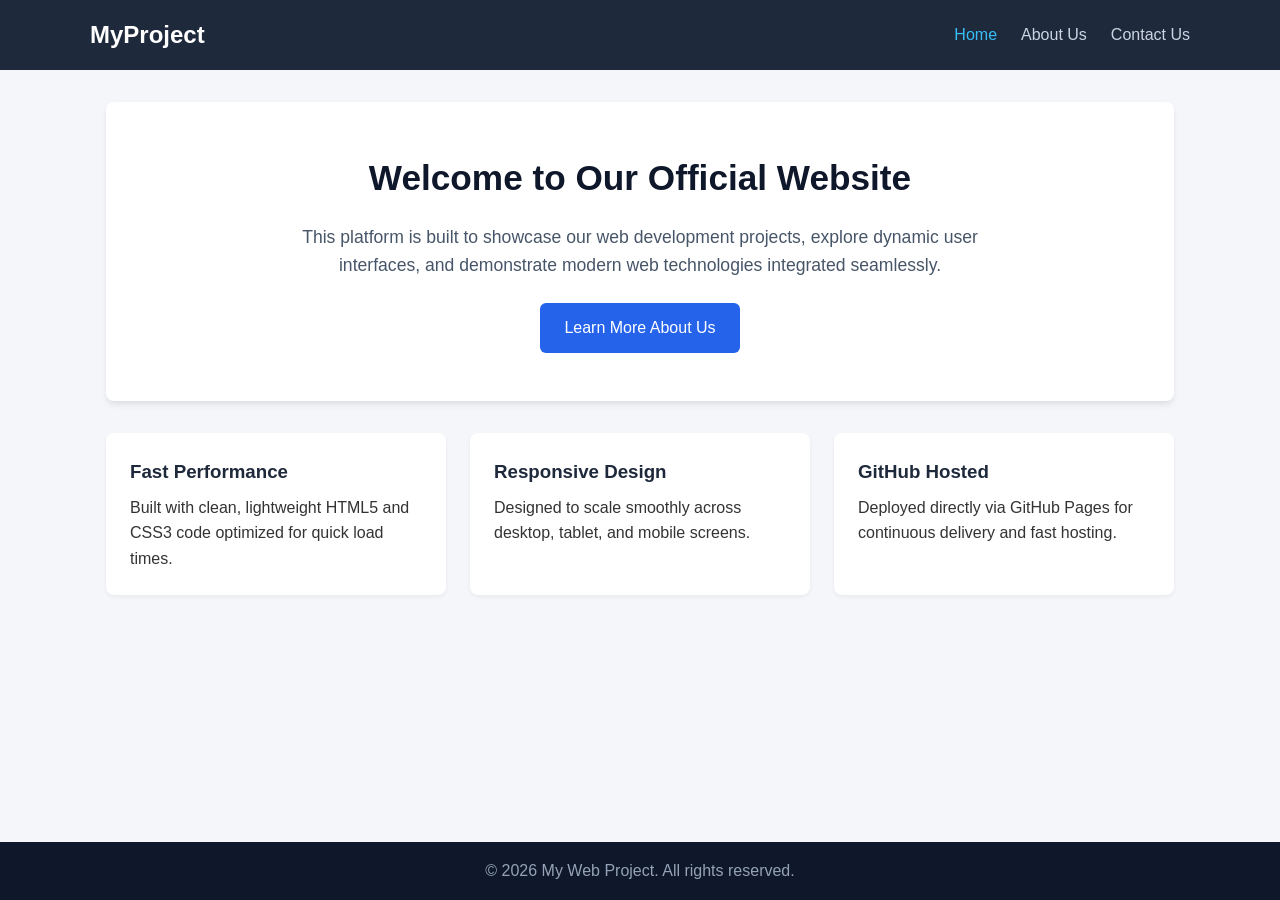
<file: index.html>
<!DOCTYPE html>
<html lang="en">
<head>
  <meta charset="UTF-8" />
  <meta name="viewport" content="width=device-width, initial-scale=1.0" />
  <title>Home - My Web Project</title>
  <link rel="stylesheet" href="style.css" />
</head>
<body>
  <header>
    <nav class="navbar">
      <div class="logo">MyProject</div>
      <ul class="nav-links">
        <li><a href="index.html" class="active">Home</a></li>
        <li><a href="about.html">About Us</a></li>
        <li><a href="contact.html">Contact Us</a></li>
      </ul>
    </nav>
  </header>

  <main class="container">
    <section class="hero">
      <h1>Welcome to Our Official Website</h1>
      <p class="intro-text">
        This platform is built to showcase our web development projects, explore dynamic user interfaces, and demonstrate modern web technologies integrated seamlessly.
      </p>
      <a href="about.html" class="btn">Learn More About Us</a>
    </section>

    <section class="features">
      <div class="card">
        <h3>Fast Performance</h3>
        <p>Built with clean, lightweight HTML5 and CSS3 code optimized for quick load times.</p>
      </div>
      <div class="card">
        <h3>Responsive Design</h3>
        <p>Designed to scale smoothly across desktop, tablet, and mobile screens.</p>
      </div>
      <div class="card">
        <h3>GitHub Hosted</h3>
        <p>Deployed directly via GitHub Pages for continuous delivery and fast hosting.</p>
      </div>
    </section>
  </main>

  <footer>
    <p>&copy; 2026 My Web Project. All rights reserved.</p>
  </footer>
</body>
</html>
</file>
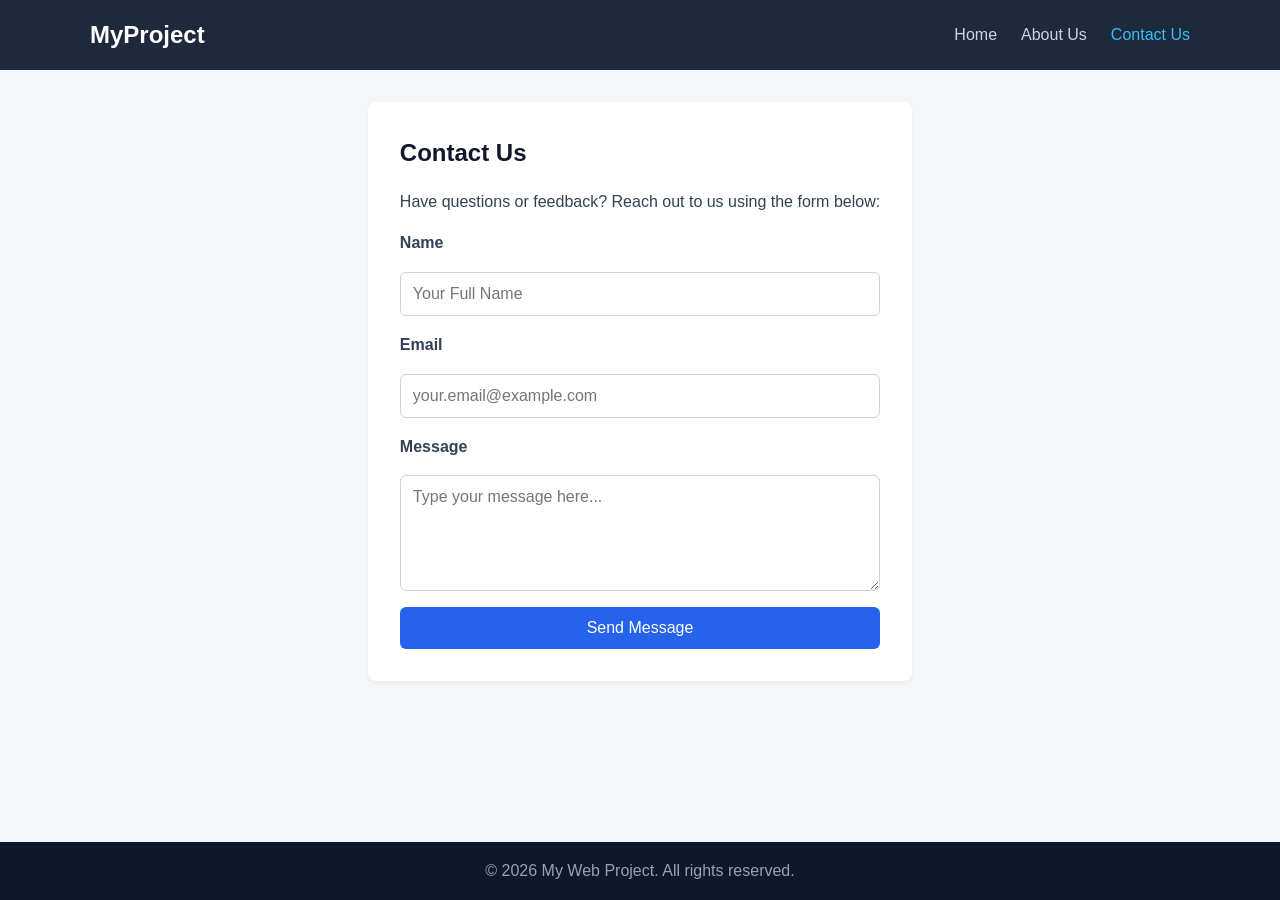
<file: contact.html>
<!DOCTYPE html>
<html lang="en">
<head>
  <meta charset="UTF-8" />
  <meta name="viewport" content="width=device-width, initial-scale=1.0" />
  <title>Contact Us - My Web Project</title>
  <link rel="stylesheet" href="style.css" />
</head>
<body>
  <header>
    <nav class="navbar">
      <div class="logo">MyProject</div>
      <ul class="nav-links">
        <li><a href="index.html">Home</a></li>
        <li><a href="about.html">About Us</a></li>
        <li><a href="contact.html" class="active">Contact Us</a></li>
      </ul>
    </nav>
  </header>

  <main class="container">
    <section class="content-block">
      <h1>Contact Us</h1>
      <p>Have questions or feedback? Reach out to us using the form below:</p>
      
      <form class="contact-form" onsubmit="event.preventDefault(); alert('Message sent!');">
        <label for="name">Name</label>
        <input type="text" id="name" required placeholder="Your Full Name" />

        <label for="email">Email</label>
        <input type="email" id="email" required placeholder="your.email@example.com" />

        <label for="message">Message</label>
        <textarea id="message" rows="5" required placeholder="Type your message here..."></textarea>

        <button type="submit" class="btn">Send Message</button>
      </form>
    </section>
  </main>

  <footer>
    <p>&copy; 2026 My Web Project. All rights reserved.</p>
  </footer>
</body>
</html>
</file>
<file: style.css>
* {
  box-sizing: border-box;
  margin: 0;
  padding: 0;
  font-family: 'Segoe UI', Tahoma, Geneva, Verdana, sans-serif;
}

body {
  background-color: #f4f6f9;
  color: #333;
  line-height: 1.6;
  display: flex;
  flex-direction: column;
  min-height: 100vh;
}

header {
  background-color: #1e293b;
  padding: 1rem 2rem;
}

.navbar {
  max-width: 1100px;
  margin: 0 auto;
  display: flex;
  justify-content: space-between;
  align-items: center;
}

.logo {
  color: #fff;
  font-size: 1.5rem;
  font-weight: bold;
}

.nav-links {
  list-style: none;
  display: flex;
  gap: 1.5rem;
}

.nav-links a {
  color: #cbd5e1;
  text-decoration: none;
  font-weight: 500;
  transition: color 0.2s ease;
}

.nav-links a:hover,
.nav-links a.active {
  color: #38bdf8;
}

.container {
  max-width: 1100px;
  margin: 2rem auto;
  padding: 0 1rem;
  flex: 1;
}

.hero {
  text-align: center;
  padding: 3rem 1rem;
  background-color: #ffffff;
  border-radius: 8px;
  box-shadow: 0 4px 6px -1px rgba(0, 0, 0, 0.1);
  margin-bottom: 2rem;
}

.hero h1 {
  font-size: 2.2rem;
  margin-bottom: 1rem;
  color: #0f172a;
}

.intro-text {
  font-size: 1.1rem;
  color: #475569;
  max-width: 700px;
  margin: 0 auto 1.5rem auto;
}

.btn {
  display: inline-block;
  background-color: #2563eb;
  color: #fff;
  padding: 0.75rem 1.5rem;
  border-radius: 6px;
  text-decoration: none;
  border: none;
  cursor: pointer;
  font-size: 1rem;
  transition: background-color 0.2s ease;
}

.btn:hover {
  background-color: #1d4ed8;
}

.features {
  display: flex;
  gap: 1.5rem;
  flex-wrap: wrap;
}

.card {
  flex: 1;
  min-width: 250px;
  background-color: #ffffff;
  padding: 1.5rem;
  border-radius: 8px;
  box-shadow: 0 2px 4px rgba(0, 0, 0, 0.05);
}

.card h3 {
  margin-bottom: 0.5rem;
  color: #1e293b;
}

.content-block {
  background: #fff;
  padding: 2rem;
  border-radius: 8px;
  box-shadow: 0 2px 4px rgba(0, 0, 0, 0.05);
}

.content-block h1 {
  margin-bottom: 1rem;
  color: #0f172a;
}

.content-block p {
  margin-bottom: 1rem;
  color: #334155;
}

.contact-form {
  display: flex;
  flex-direction: column;
  gap: 1rem;
  max-width: 500px;
  margin-top: 1rem;
}

.contact-form label {
  font-weight: 600;
  color: #334155;
}

.contact-form input,
.contact-form textarea {
  padding: 0.75rem;
  border: 1px solid #cbd5e1;
  border-radius: 6px;
  font-size: 1rem;
}

.contact-form input:focus,
.contact-form textarea:focus {
  outline: 2px solid #2563eb;
}

footer {
  background-color: #0f172a;
  color: #94a3b8;
  text-align: center;
  padding: 1rem;
  margin-top: 2rem;
}
</file>
